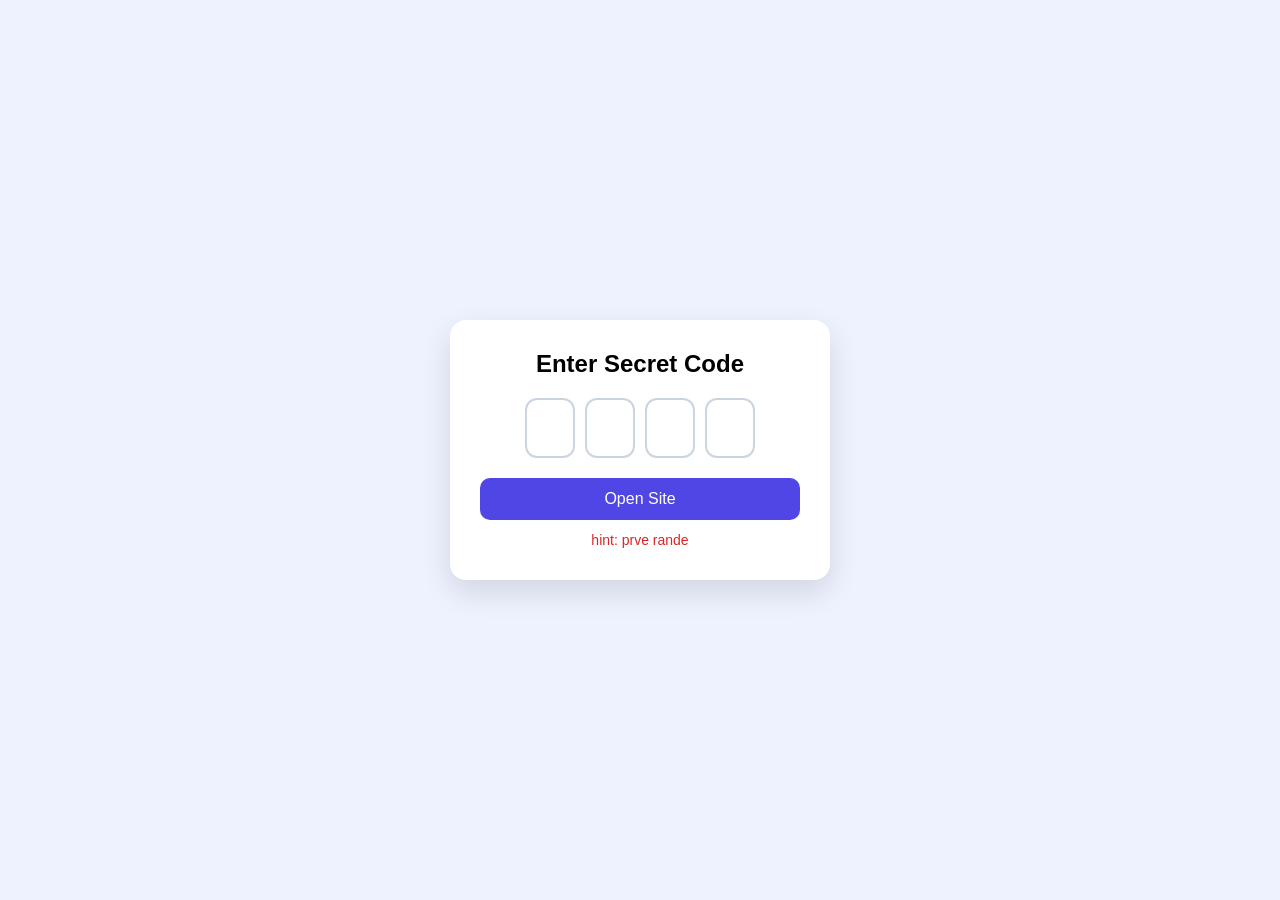
<file: index.html>
<!DOCTYPE html>
<html lang="en">
<head>
  <meta charset="UTF-8" />
  <meta name="viewport" content="width=device-width, initial-scale=1.0" />
  <title>Code Gate</title>
  <style>
    body {
      margin: 0;
      min-height: 100vh;
      display: flex;
      justify-content: center;
      align-items: center;
      background: #eef2ff;
      font-family: Arial, sans-serif;
    }

    .otp-box {
      background: white;
      padding: 30px;
      border-radius: 16px;
      box-shadow: 0 12px 30px rgba(0, 0, 0, 0.12);
      text-align: center;
      width: 320px;
    }

    .otp-box h2 {
      margin-top: 0;
    }

    .otp {
      display: flex;
      gap: 10px;
      justify-content: center;
      margin: 20px 0;
    }

    .otp input {
      width: 50px;
      height: 60px;
      font-size: 24px;
      text-align: center;
      border: 2px solid #cbd5e1;
      border-radius: 12px;
      outline: none;
      box-sizing: border-box;
    }

    .otp input:focus {
      border-color: #4f46e5;
      box-shadow: 0 0 0 3px rgba(79, 70, 229, 0.15);
    }

    button {
      width: 100%;
      padding: 12px;
      border: none;
      border-radius: 10px;
      background: #4f46e5;
      color: white;
      font-size: 16px;
      cursor: pointer;
    }

    .message {
      margin-top: 12px;
      font-size: 14px;
      color: #dc2626;
      min-height: 18px;
    }
  </style>
</head>
<body>
  <div class="otp-box">
    <h2>Enter Secret Code</h2>

    <div class="otp">
      <input type="text" maxlength="1" inputmode="numeric" />
      <input type="text" maxlength="1" inputmode="numeric" />
      <input type="text" maxlength="1" inputmode="numeric" />
      <input type="text" maxlength="1" inputmode="numeric" />
    </div>

    <button onclick="checkCode()">Open Site</button>
    <div class="message" id="message">hint: prve rande</div>
  </div>

  <script>
    const inputs = document.querySelectorAll(".otp input");
    const message = document.getElementById("message");

    // Change this to any 4-digit code you like
    const correctCode = "1402";

    inputs.forEach((input, index) => {
      input.addEventListener("input", () => {
        // allow only digits
        input.value = input.value.replace(/[^0-9]/g, "");
        // auto-focus next field
        if (input.value && index < inputs.length - 1) {
          inputs[index + 1].focus();
        }
      });

      input.addEventListener("keydown", (e) => {
        // backspace auto-focus previous
        if (e.key === "Backspace" && !input.value && index > 0) {
          inputs[index - 1].focus();
        }
      });
    });

    function checkCode() {
      const enteredCode = Array.from(inputs)
        .map(input => input.value)
        .join("");

      if (enteredCode === correctCode) {
        // Redirect to your love-letter page
        window.location.href = "page2.html";
      } else {
        message.textContent = "Wrong code.";
      }
    }
  </script>
</body>
</html>
</file>
